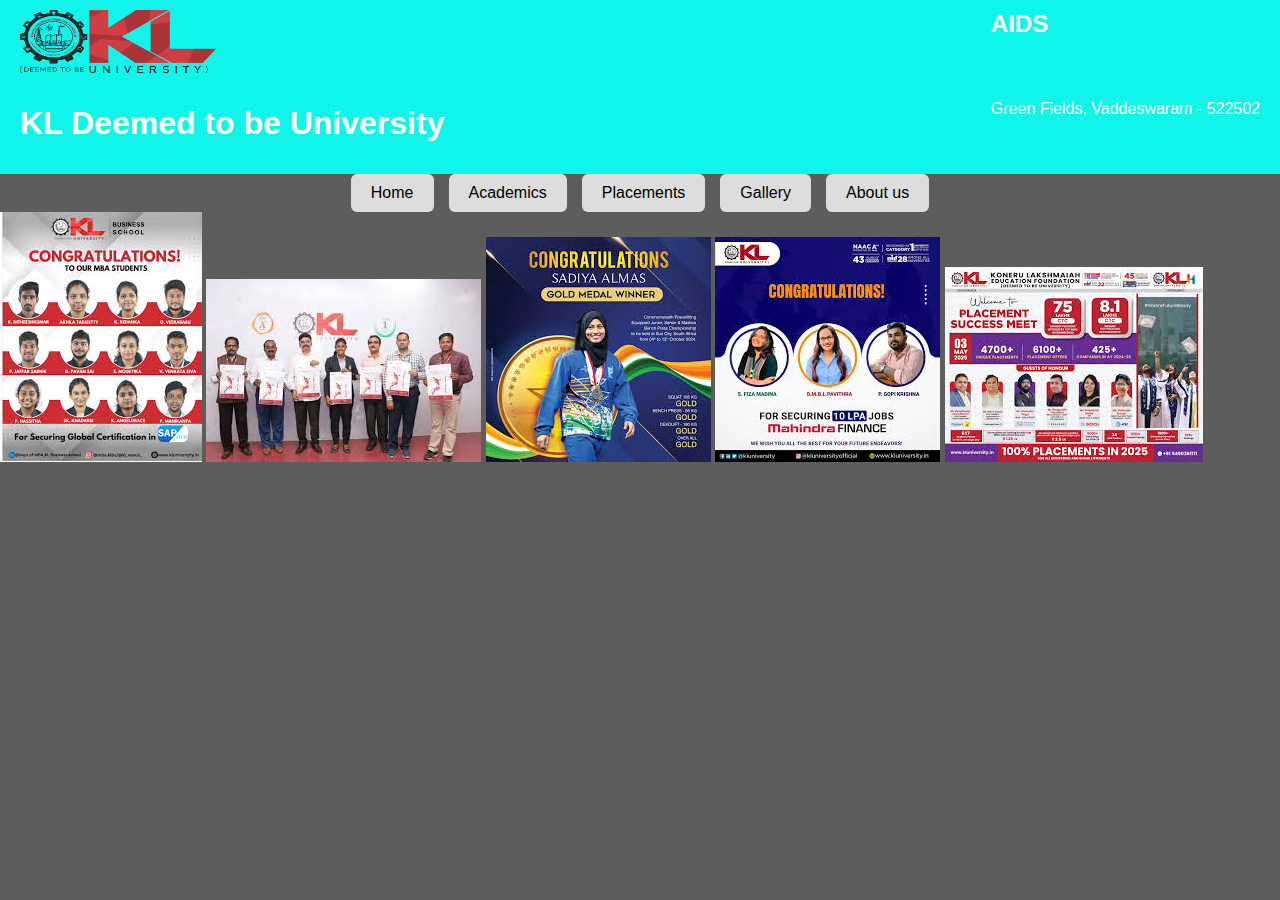
<file: KL-Homepage/Index.html>
<!DOCTYPE html>
<html lang="en">
<head>
    <meta charset="UTF-8">
    <meta name="viewport" content="width=device-width, initial-scale=1.0">
    <title>Products</title>
    <link rel = "stylesheet" type = "text/css" href = "Styles.css"
</head>
<body>
    <div class = "header"> 
    <div class = "Container">
        <div class = "logo">
            <img src="kl_logo.png" alt="KL Logo" width = "200px" height = "100px">
        </div>

        </div>
        <div class = "dept">
            AIDS
        </div
       



        <div class = "title"> 
            <h1>KL Deemed to be University</h1>
            <p>Green Fields, Vaddeswaram - 522502</p>
        </div>

        <div class = "nav" 
        <button></button>
        <button>Home</button>
        <button>Academics</button>
        <button>Placements</button>
        <button>Gallery</button>
        <button>About us</button>


    </div>
            <div class = "gallery"></div>
            <img src = "image1.jpg">
            <img src = "image2.jpg">
            <img src = "image3.jpg">
            <img src = "image4.jpg">
            <img src = "image5.jpg">

    </div>
    
</body>
</html>
</file>
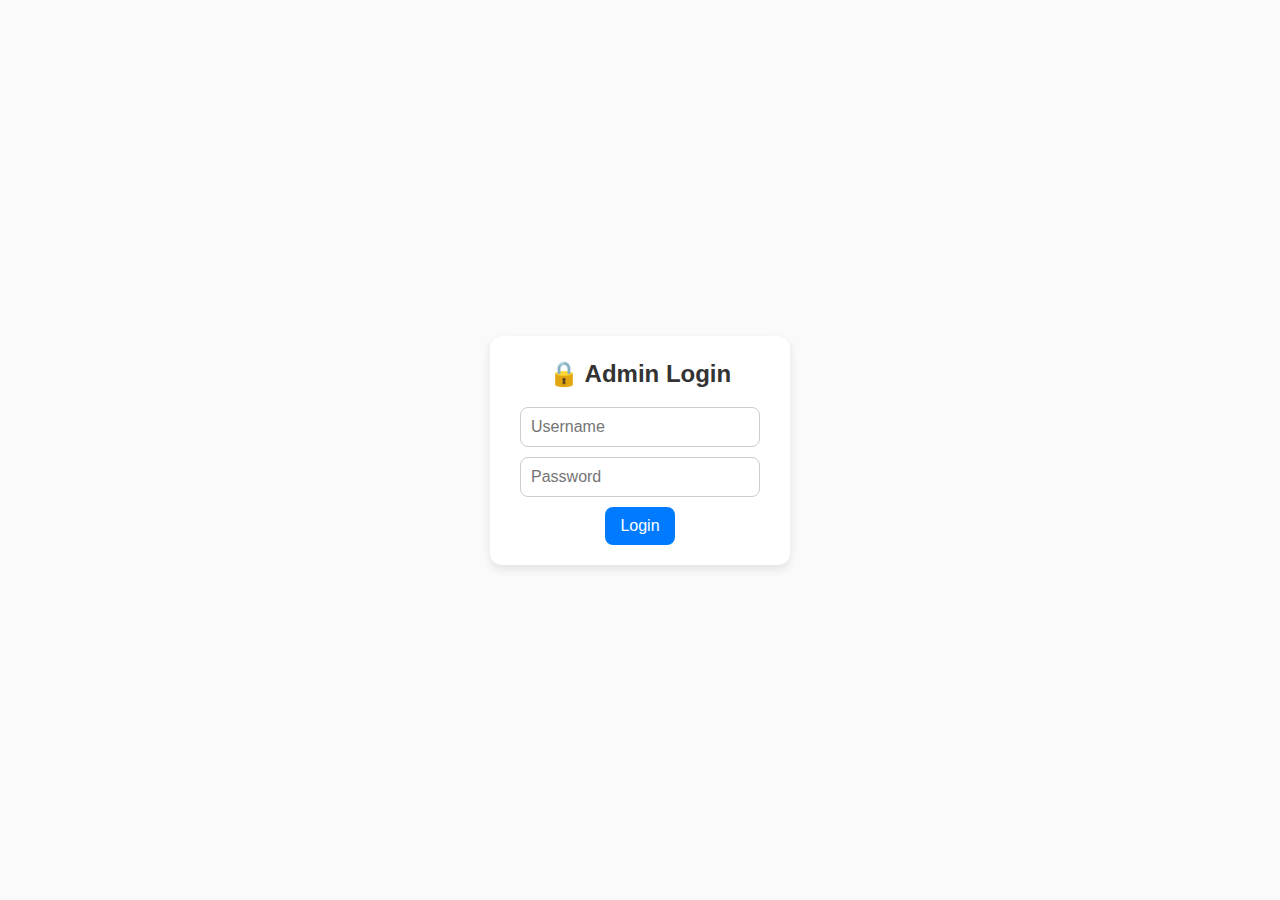
<file: admin.html>
<!DOCTYPE html>
<html lang="en">
<head>
  <meta charset="UTF-8">
  <meta name="viewport" content="width=device-width, initial-scale=1.0">
  <title>Admin Login</title>
  <link rel="stylesheet" href="style.css">
  <style>
    body {
      font-family: Arial, sans-serif;
      background-color: #fafafa;
      display: flex;
      flex-direction: column;
      align-items: center;
      justify-content: center;
      height: 100vh;
    }

    .admin-container {
      background: white;
      padding: 20px 30px;
      border-radius: 12px;
      box-shadow: 0 4px 10px rgba(0,0,0,0.1);
      text-align: center;
      width: 300px;
    }

    input {
      display: block;
      width: 100%;
      margin: 10px 0;
      padding: 10px;
      border: 1px solid #ccc;
      border-radius: 8px;
      font-size: 16px;
    }

    button {
      background-color: #007bff;
      color: white;
      border: none;
      padding: 10px 15px;
      font-size: 16px;
      border-radius: 8px;
      cursor: pointer;
    }

    button:hover {
      background-color: #0056b3;
    }

    .admin-content {
      display: none;
      margin-top: 20px;
    }
  </style>
</head>
<body>
  <div class="admin-container">
    <h2>🔒 Admin Login</h2>
    <input type="text" id="admin-user" placeholder="Username">
    <input type="password" id="admin-pass" placeholder="Password">
    <button id="login-btn">Login</button>

    <div class="admin-content" id="admin-content">
      <h3>Welcome, Admin!</h3>
      <p>Redirecting to product page...</p>
    </div>
  </div>

  <script>
    const loginBtn = document.getElementById("login-btn");
    const adminContent = document.getElementById("admin-content");

    loginBtn.addEventListener("click", () => {
      const user = document.getElementById("admin-user").value.trim();
      const pass = document.getElementById("admin-pass").value.trim();

      if (user === "admin" && pass === "admin") {
        localStorage.setItem("isAdmin", "true");
        adminContent.style.display = "block";

        // Redirect after short delay
        setTimeout(() => {
          window.location.href = "product.html";
        }, 1200);
      } else {
        alert("❌ Invalid username or password");
      }
    });
  </script>
</body>
</html>
</file>
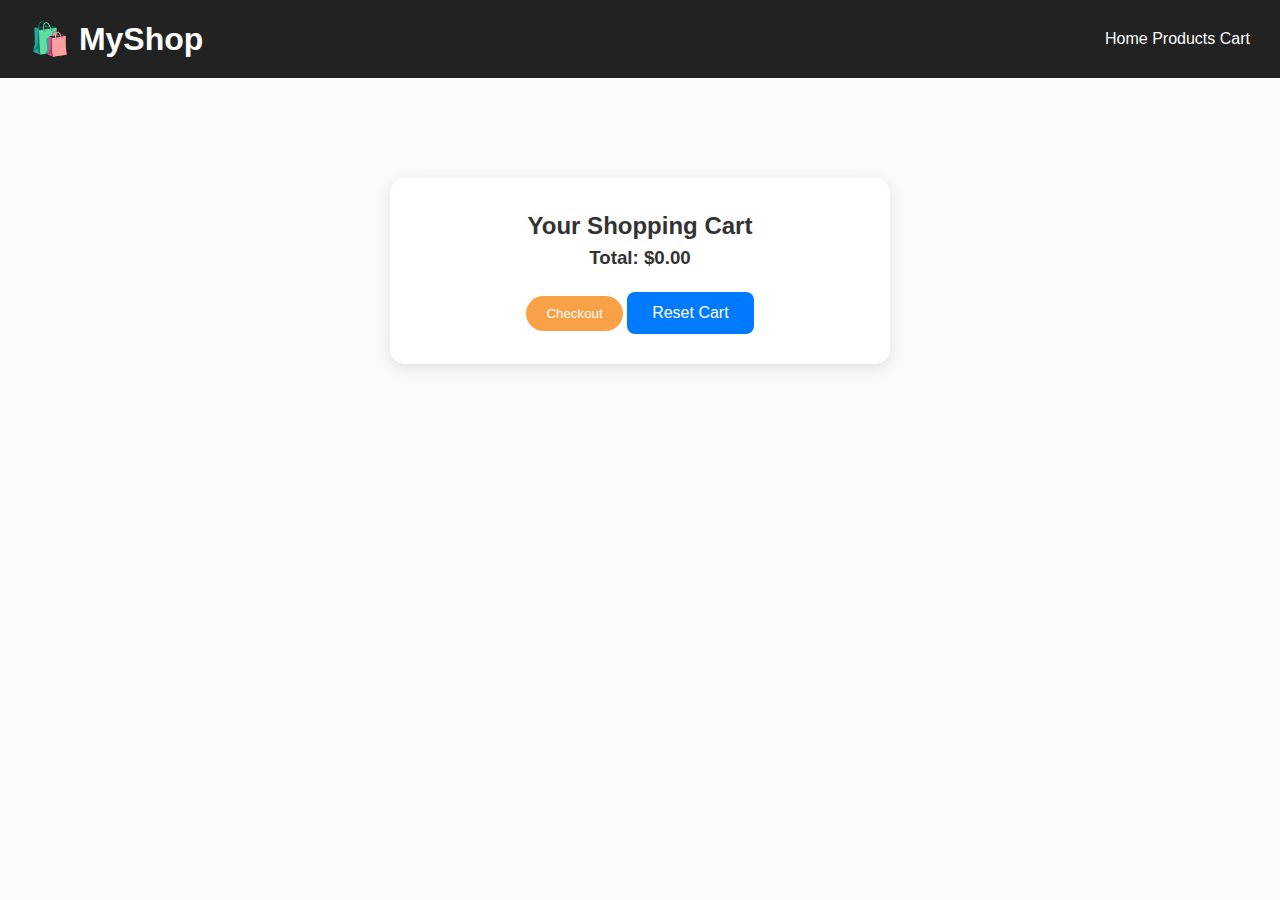
<file: cart.html>
<!DOCTYPE html>
<html lang="en">
<head>
  <meta charset="UTF-8">
  <meta name="viewport" content="width=device-width, initial-scale=1.0">
  <title>E-commerce</title>
  <link rel="stylesheet" href="style.css">
</head>
<body>
  <header>
    <h1>🛍️ MyShop</h1>
    <nav>
      <a href="index.html">Home</a>
      <a href="product.html">Products</a>
      <a href="cart.html">Cart</a>
    </nav>
  </header>

  <section class="cart-container">
    <h2>Your Shopping Cart</h2>
    <div id="cart-items"></div>
    <h3 id="total">Total: $0.00</h3>
    <button id="checkout-btn">Checkout</button>
    <button id="reset-btn">Reset Cart</button>
  </section>

  <script src="script.js"></script>
</body>
</html>
</file>
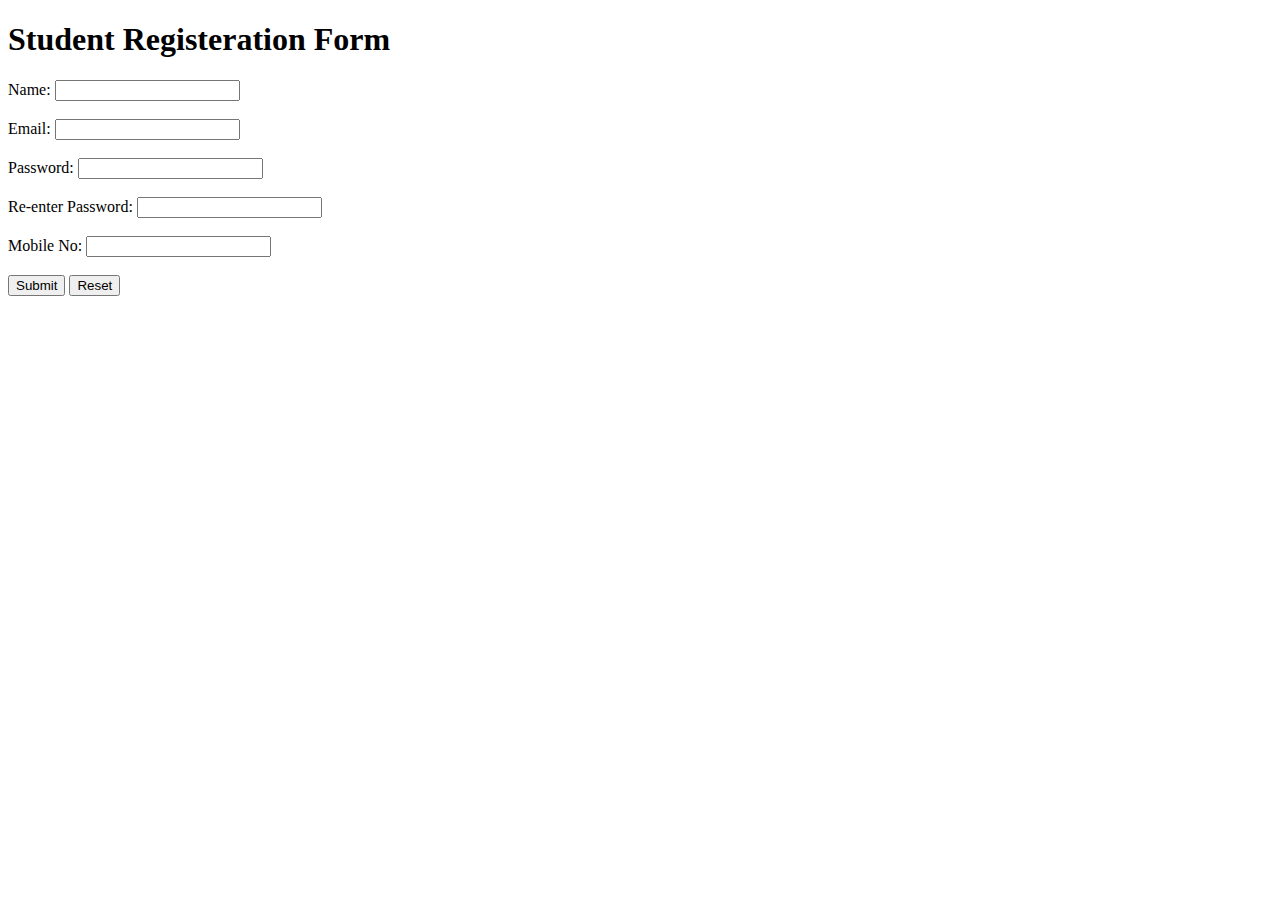
<file: form_validate.html>
<!DOCTYPE html>
<html lang="en">
<head>
    <meta charset="UTF-8">
    <meta name="viewport" content="width=device-width, initial-scale=1.0">
    <title>Form Validation</title>
    <script>
        function validate(form){
            if(Form1.t1.value == ""){
                alert("Please enter your name");
                return false;
            }
            if(Form1.email.value == ""){
                alert("Enter an email");
                return false;
            }
            if(Form1.p1.value == ""){
                alert("Enter a password dumbass");
                return false;
            }
            if(Form1.p2.value == ""){
                alert("You must enter the password again");
                return false;
            }
            if(Form1.p1.value != Form1.p2.value){
                alert("Rey kojja make sure the passwords match");
                return false;
            }
            if(Form1.mobile.value.length != 10){
                alert("Enter a valid mobile number");
                return false;
            }
        
        }
    </script>
</head>
<body>
    <h1>Student Registeration Form</h1>
   
    <form name = "Form1">
        Name: <input type = "text" name = "t1"><br><br>
        Email: <input type = "email" name = "email"><br><br>
        Password: <input type = "password" name = "p1"><br><br>
        Re-enter Password: <input type = "password" name = "p2"><br><br>
        Mobile No: <input type = "text" name = "mobile"><br><br>
         <input type = "submit" name = "mobile" onclick = "return validate(this.form)">
         <input type = "reset" value = "Reset">
      


    </form>
    
</body>
</html>
</file>
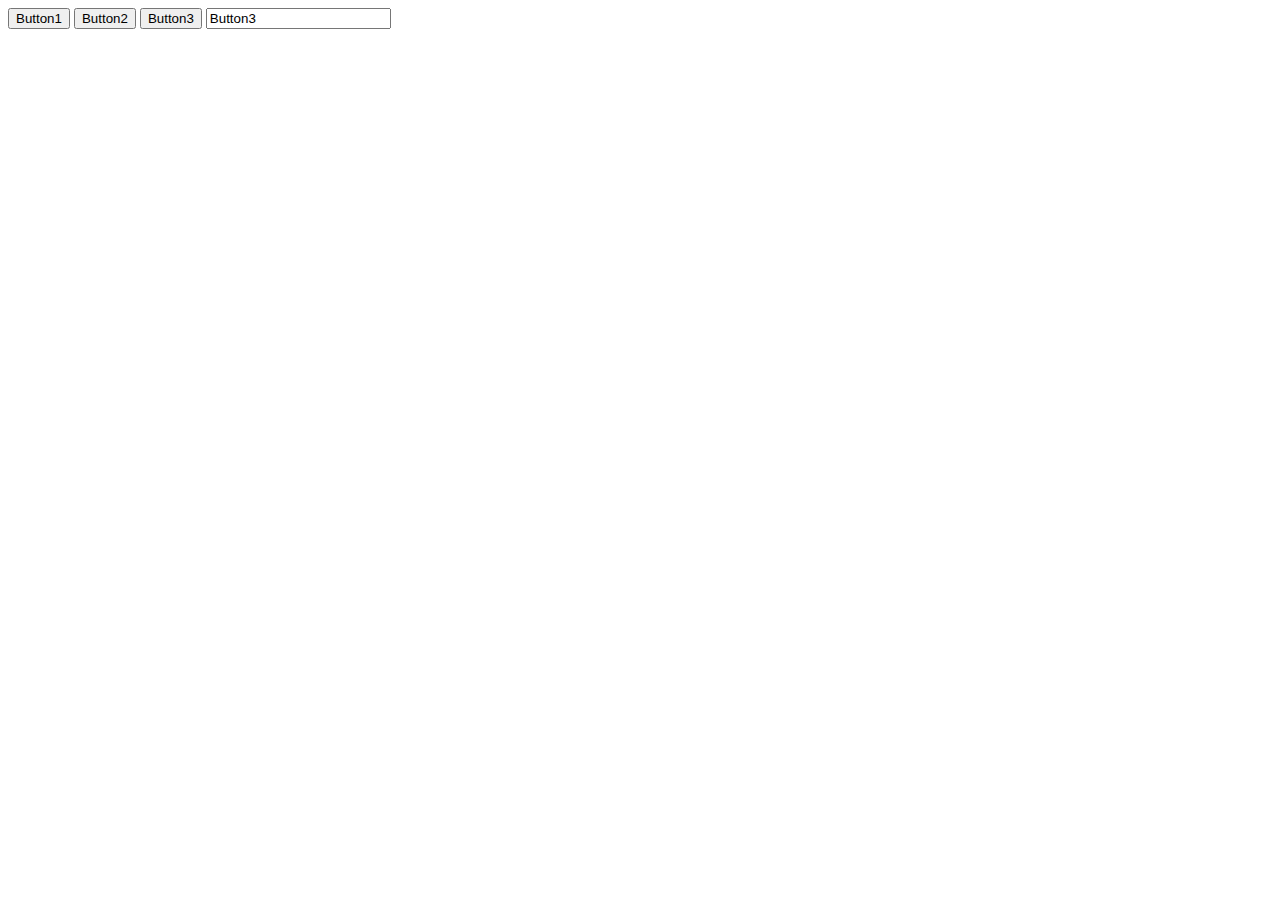
<file: intrinsic_event.html>
<!DOCTYPE html>
<html lang="en">
<head>
    <meta charset="UTF-8">
    <meta name="viewport" content="width=device-width, initial-scale=1.0">
    <title>Event Handling</title>
</head>
<body>
    <input type = "submit" value = "Button1" onmouseover = "alert('Button1 clicked')">
    <input type = "submit" value = "Button2" onclick = "alert('Button2 clicked')">
    <input type = "submit" value = "Button3" onmouseout = "alert('Button3 clicked')">
    <input type = "text" value = "Button3" onkeyup="alert('Button4 clicked')">
    


    
</body>
</html>
</file>
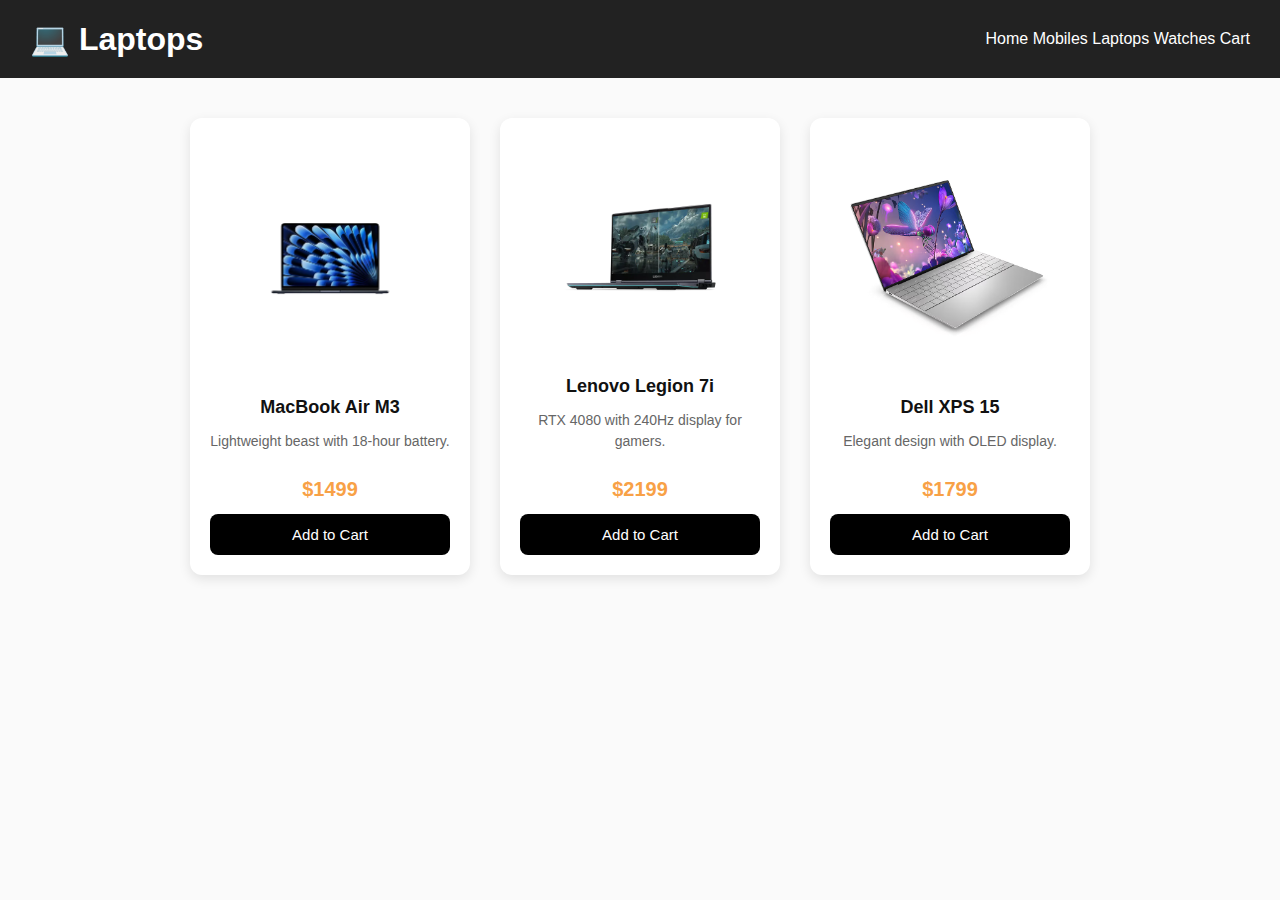
<file: laptops.html>
<!DOCTYPE html>
<html lang="en">
<head>
  <meta charset="UTF-8">
  <title>Laptops - MyShop</title>
  <link rel="stylesheet" href="style.css">
</head>
<body>
  <header>
    <h1>💻 Laptops</h1>
    <nav>
      <a href="product.html">Home</a>
      <a href="mobile.html">Mobiles</a>
      <a href="laptops.html">Laptops</a>
      <a href="watches.html">Watches</a>
      <a href="cart.html">Cart</a>
    </nav>
  </header>

  <section class="products-container">
    <div class="product-card">
      <img src="macbook.png" alt="MacBook Air M3">
      <h3>MacBook Air M3</h3>
      <p>Lightweight beast with 18-hour battery.</p>
      <span class="price">$1499</span>
      <button onclick="addToCart('MacBook Air M3', 1499)">Add to Cart</button>
    </div>

    <div class="product-card">
      <img src="legion.png" alt="Lenovo Legion 7i">
      <h3>Lenovo Legion 7i</h3>
      <p>RTX 4080 with 240Hz display for gamers.</p>
      <span class="price">$2199</span>
      <button onclick="addToCart('Lenovo Legion 7i', 2199)">Add to Cart</button>
    </div>

    <div class="product-card">
      <img src="xps.png" alt="Dell XPS 15">
      <h3>Dell XPS 15</h3>
      <p>Elegant design with OLED display.</p>
      <span class="price">$1799</span>
      <button onclick="addToCart('Dell XPS 15', 1799)">Add to Cart</button>
    </div>
  </section>

  <script src="script.js"></script>
</body>
</html>
</file>
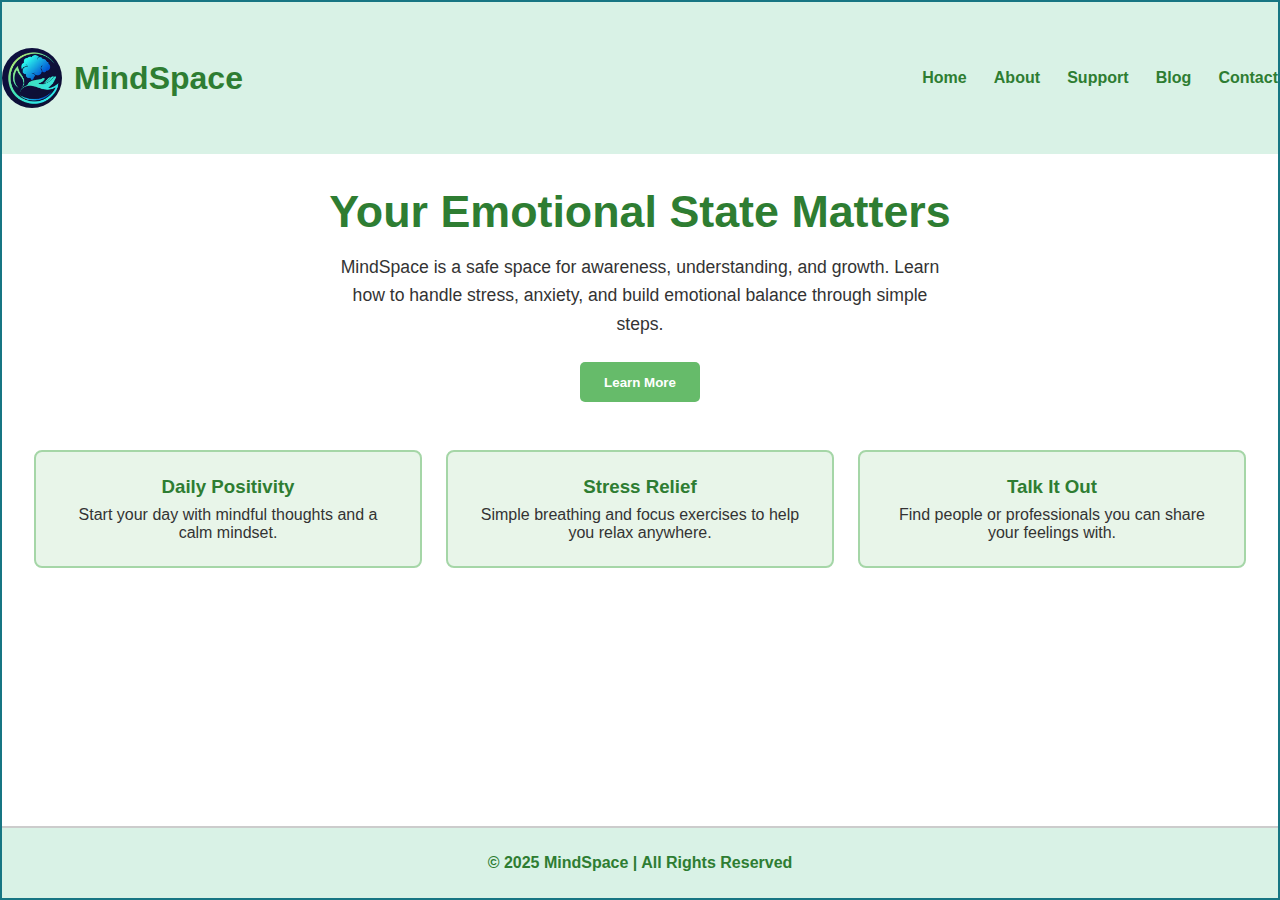
<file: Layout.html>
<!DOCTYPE html>
<html lang="en">
<head>
    <meta charset="UTF-8">
    <meta name="viewport" content="width=device-width, initial-scale=1.0">
    <title>MindSpace - Mental Health Support</title>
    <link rel="stylesheet" href="grindalignment.css">
</head>
<body>
    <div class="container">
        <!-- Header -->
        <header>
            <div class="logo">
                <img src="mind_logo.png" alt="MindSpace Logo">
                <h1>MindSpace</h1>
            </div>
            <nav>
                <ul>
                    <li>Home</li>
                    <li>About</li>
                    <li>Support</li>
                    <li>Blog</li>
                    <li>Contact</li>
                </ul>
            </nav>
        </header>

        <!-- Main -->
        <main>
            <section class="intro">
                <h2>Your Emotional State Matters</h2>
                <p>
                    MindSpace is a safe space for awareness, understanding, and growth.
                    Learn how to handle stress, anxiety, and build emotional balance through simple steps.
                </p>
                <button>Learn More</button>
            </section>

            <section class="info">
                <div class="card">
                    <h3>Daily Positivity</h3>
                    <p>Start your day with mindful thoughts and a calm mindset.</p>
                </div>
                <div class="card">
                    <h3>Stress Relief</h3>
                    <p>Simple breathing and focus exercises to help you relax anywhere.</p>
                </div>
                <div class="card">
                    <h3>Talk It Out</h3>
                    <p>Find people or professionals you can share your feelings with.</p>
                </div>
            </section>
        </main>

        <!-- Footer -->
        <footer>
            <p>© 2025 MindSpace | All Rights Reserved</p>
        </footer>
    </div>
</body>
</html>
</file>
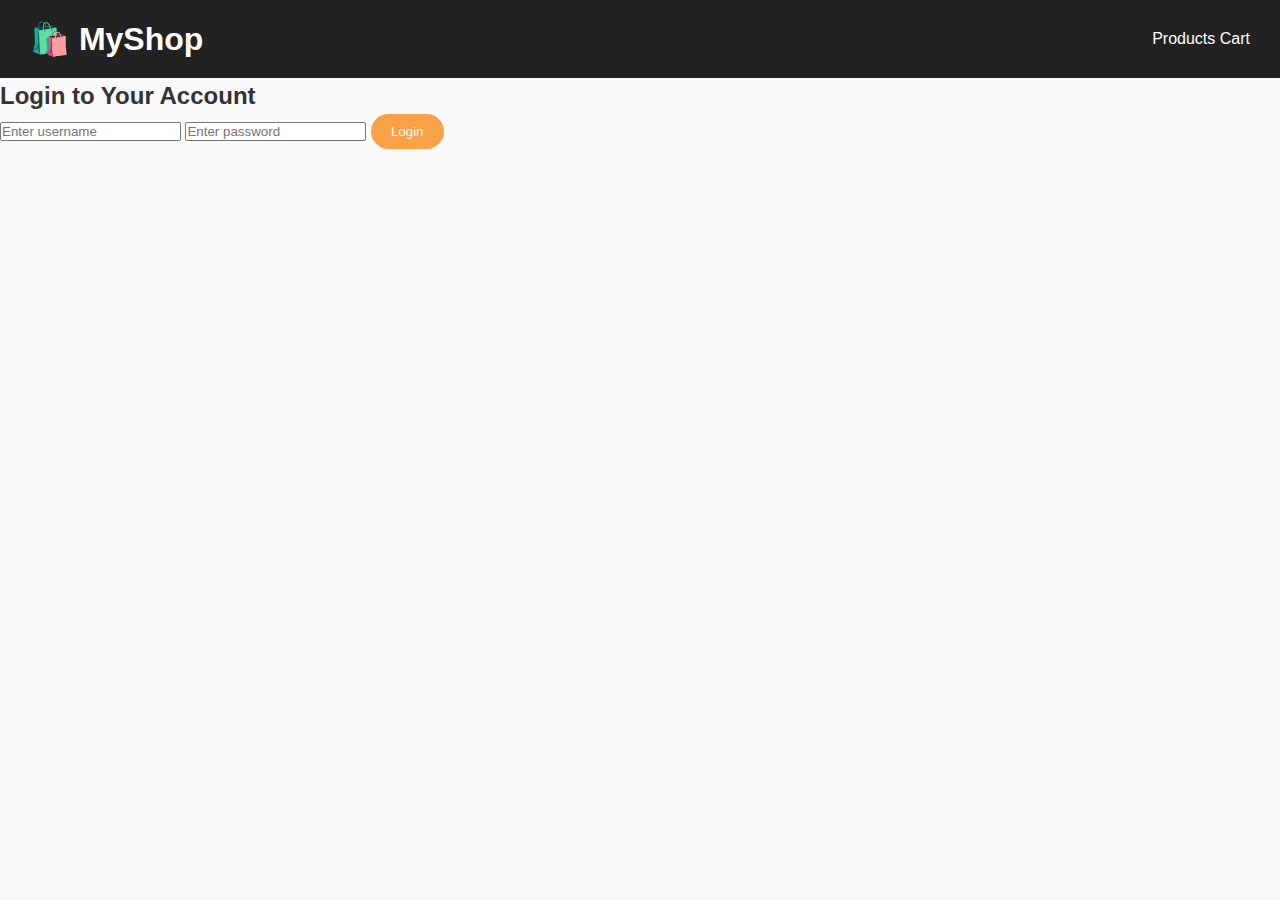
<file: login.html>
<!DOCTYPE html>
<html lang="en">
<head>
  <meta charset="UTF-8" />
  <meta name="viewport" content="width=device-width, initial-scale=1.0" />
  <title>Login - MyShop</title>
  <link rel="stylesheet" href="style.css" />
</head>
<body>
  <header>
    <h1>🛍️ MyShop</h1>
    <nav>
    
      <a href="product.html">Products</a>
      <a href="cart.html">Cart</a>
    </nav>
  </header>

  <section class="login-container">
    <h2>Login to Your Account</h2>
    <form id="login-form">
      <input type="text" id="username" placeholder="Enter username" required />
      <input type="password" id="password" placeholder="Enter password" required />
      <button type="submit">Login</button>
    </form>
    <p id="login-status"></p>
  </section>
 
  <script src="script.js"></script>
</body>
</html>
</file>
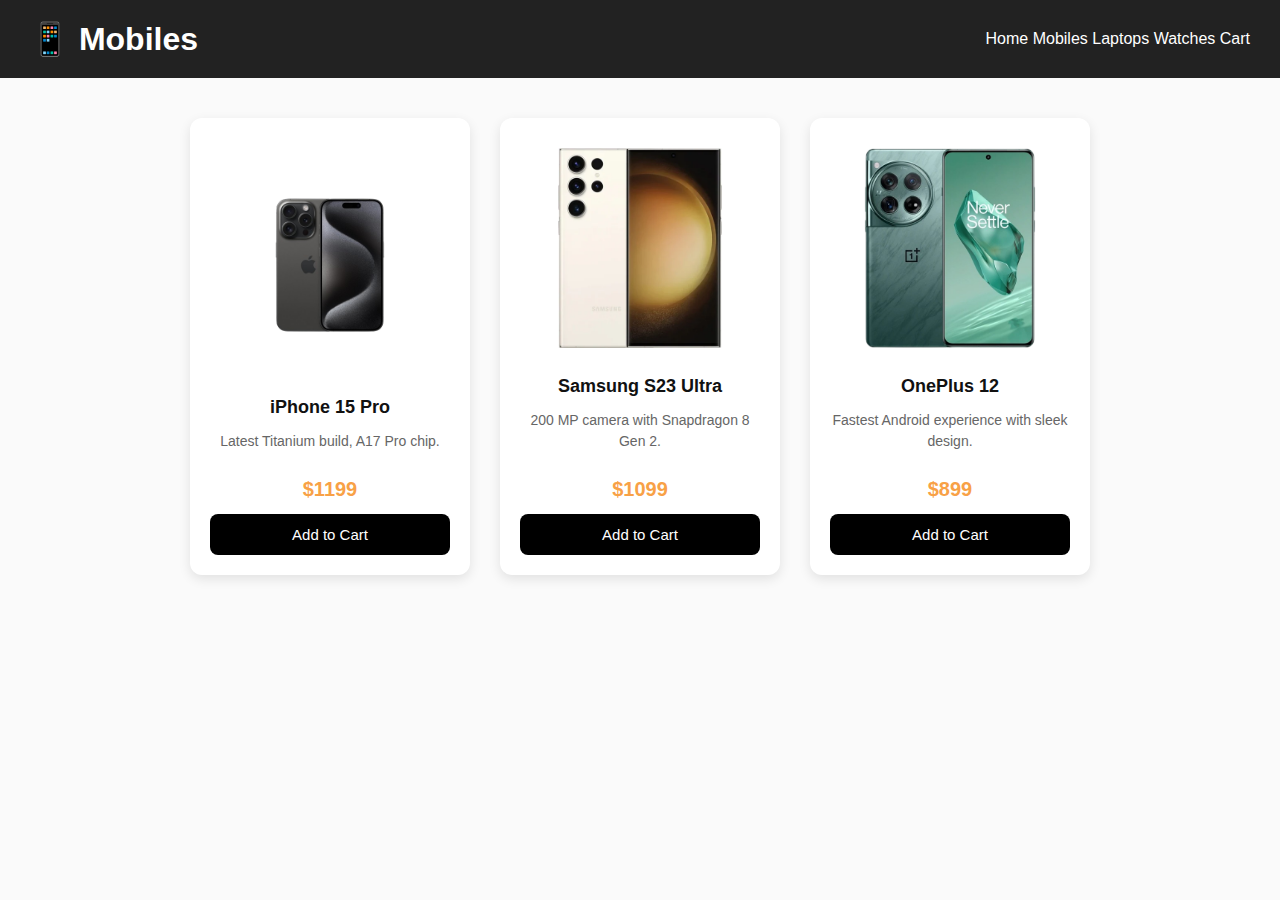
<file: mobile.html>
<!DOCTYPE html>
<html lang="en">
<head>
  <meta charset="UTF-8">
  <title>Mobiles - MyShop</title>
  <link rel="stylesheet" href="style.css">
</head>
<body>
  <header>
    <h1>📱 Mobiles</h1>
    <nav>
      <a href="product.html">Home</a>
      <a href="mobile.html">Mobiles</a>
      <a href="laptops.html">Laptops</a>
      <a href="watches.html">Watches</a>
      <a href="cart.html">Cart</a>
    </nav>
  </header>

  <section class="products-container">
    <div class="product-card">
      <img src="iphone.png" alt="iPhone 15 Pro">
      <h3>iPhone 15 Pro</h3>
      <p>Latest Titanium build, A17 Pro chip.</p>
      <span class="price">$1199</span>
      <button onclick="addToCart('iPhone 15 Pro', 1199)">Add to Cart</button>
    </div>

    <div class="product-card">
      <img src="s23.png" alt="Samsung S23 Ultra">
      <h3>Samsung S23 Ultra</h3>
      <p>200 MP camera with Snapdragon 8 Gen 2.</p>
      <span class="price">$1099</span>
      <button onclick="addToCart('Samsung S23 Ultra', 1099)">Add to Cart</button>
    </div>

    <div class="product-card">
      <img src="Oneplus.png.png" alt="OnePlus 12">
      <h3>OnePlus 12</h3>
      <p>Fastest Android experience with sleek design.</p>
      <span class="price">$899</span>
      <button onclick="addToCart('OnePlus 12', 899)">Add to Cart</button>
    </div>
  </section>

  <script src="script.js"></script>
</body>
</html>
</file>
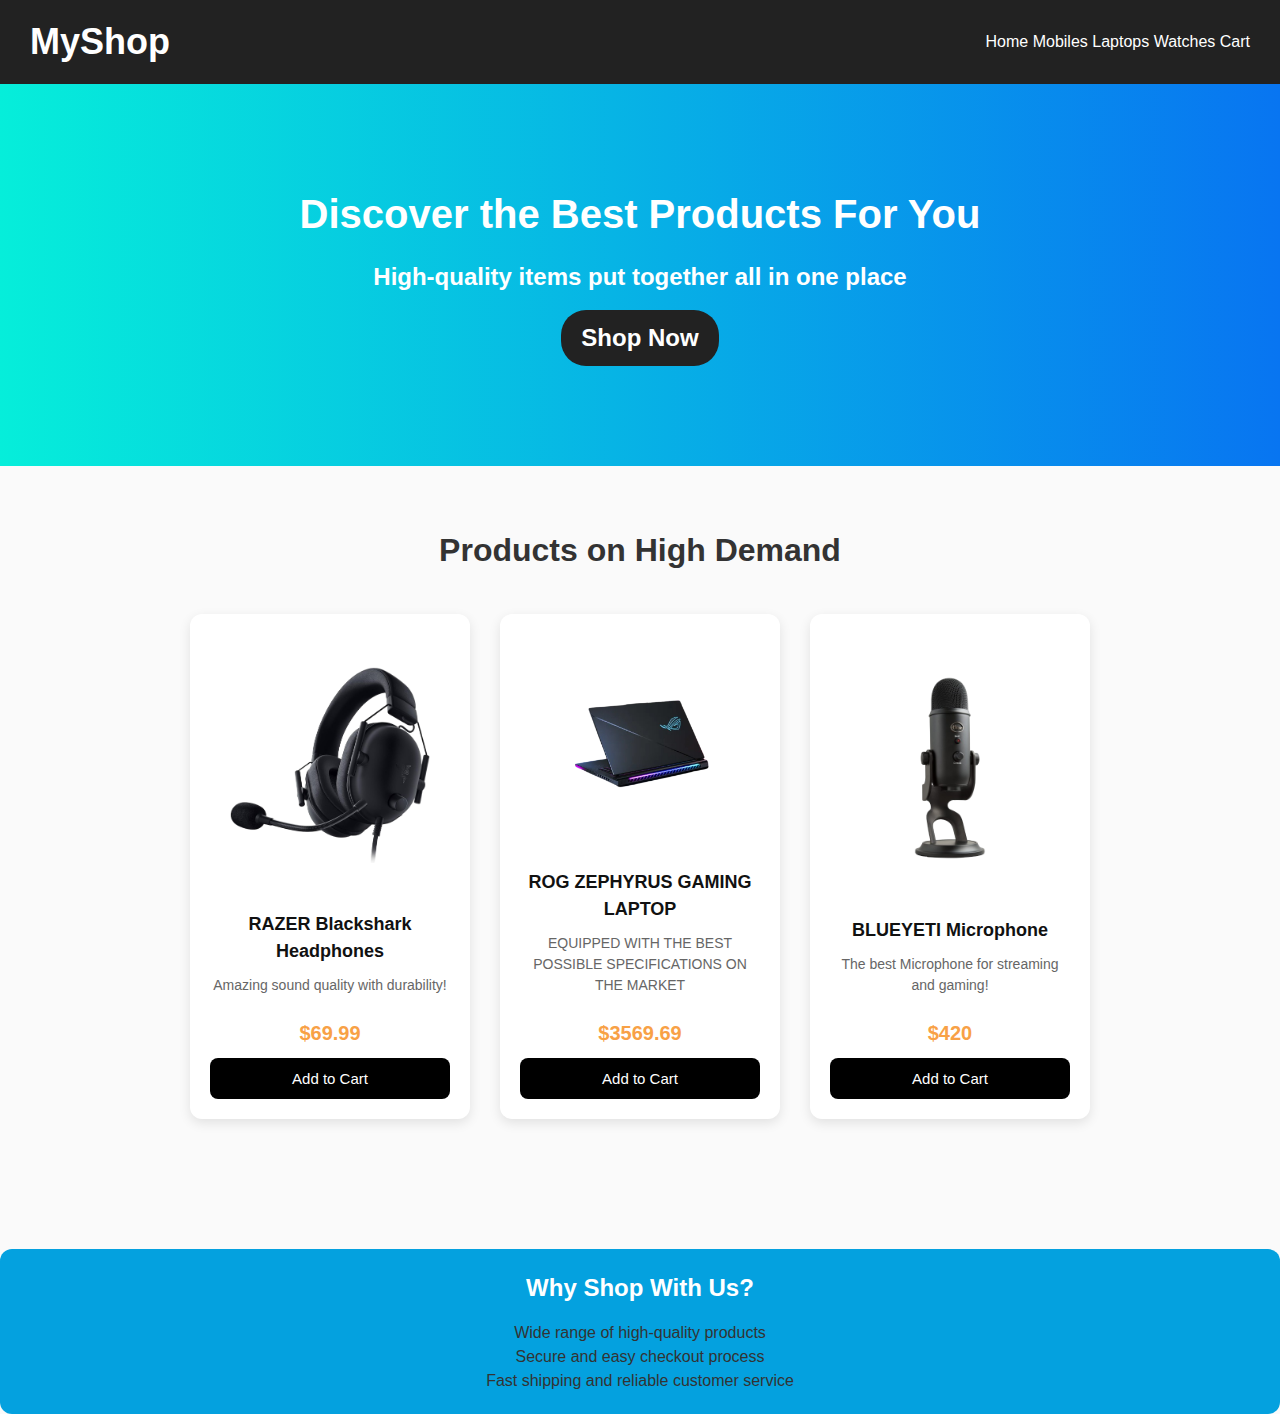
<file: product.html>
<!DOCTYPE html>
<html lang="en">
<head>
  <meta charset="UTF-8">
  <meta name="viewport" content="width=device-width, initial-scale=1.0">
  <title>Product Showcase</title>
  <link rel="stylesheet" href="style.css">
</head>
<body>
  <!-- Header -->
  <header>
    <div class="logo"><h2>MyShop</h2></div>
   <nav>
  <a href="product.html">Home</a>
  <a href="mobile.html">Mobiles</a>
  <a href="laptops.html">Laptops</a>
  <a href="watches.html">Watches</a>
  <a href="cart.html">Cart</a>
</nav>

  </header>

  <!-- Hero Section -->
  <section class="hero" id="home">
    <h1>Discover the Best Products For You</h1>
    <p><h2>High-quality items put together all in one place</h2></p>
    <a href="#products" class="btn"><h2>Shop Now</h2></a>
  </section>

  <!-- Product Section -->
  <section class="products" id="products">
    <h1>Products on High Demand</h1>
    <div class="products-container">
      <div class="product-card">
        <img src="razer.png" alt="Product 1">
        <h3>RAZER Blackshark Headphones</h3>
        <p>Amazing sound quality with durability!</p>
        <span class="price">$69.99</span>
        <button onclick="addToCart('RAZER Blackshark Headphones', 69.99)">Add to Cart</button>
      </div>

      <div class="product-card">
        <img src="rog.png" alt="Product 2">
        <h3>ROG ZEPHYRUS GAMING LAPTOP</h3>
        <p>EQUIPPED WITH THE BEST POSSIBLE SPECIFICATIONS ON THE MARKET</p>
        <span class="price">$3569.69</span>
        <button onclick="addToCart('HyperX Alloy Origins', 69.69)">Add to Cart</button>
      </div>

      <div class="product-card">
        <img src="blueyeti.png" alt="Product 3">
        <h3>BLUEYETI Microphone</h3>
        <p>The best Microphone for streaming and gaming!</p>
        <span class="price">$420</span>
        <button onclick="addToCart('BLUEYETI Microphone', 420)">Add to Cart</button>
      </div>
    </div>
  </section>
   <section class = "highlights">
    <h2>Why Shop With Us?</h2>
      <ul></ul>Wide range of high-quality products</li>
      <ul></ul>Secure and easy checkout process</li>
      <ul>Fast shipping and reliable customer service</li>
    </ul>   
  <!-- Put script at the END so functions exist before they're called -->
  <script src="script.js"></script>
</body>
</html>
</file>
<file: KL-Homepage/Styles.css>
body{
    margin: 0;
    background-color: rgba(0, 0, 0, 0.637);
    font-family: Arial, Helvetica, sans-serif;
}
/* Header */
.header {
    display: grid;
    grid-template-columns: 1fr auto;
    background-color: #0ff5ea;
    color: white;
    padding: 10px 20px;
}

.header img {
    height: 70px;
}

.dept {
    font-size: 24px;
    font-weight: bold;
    text-transform: uppercase;
}

.container{
    display: grid;
    grid-template-rows: auto auto auto 1fr ;
    gap: 10px;
}

.dept {
    font-size: 24px;
    font-weight: bold;
    text-transform: uppercase;
}

/* Title */
.title {
    text-align: center;
}

.title h1 {
    color: red;
    margin-bottom: 5px;
}

.title p {
    color: darkred;
    font-weight: bold;
}
/* Navbar */
.nav {
    display: flex;
    justify-content: center;
    gap: 15px;
}

.nav button {
    background-color: #ddd;
    border: none;
    padding: 10px 20px;
    border-radius: 6px;
    cursor: pointer;
    font-size: 16px;
}
.nav button:hover {
    background-color: #b50000;
    color: white;
}


.gallery img {
    width: 100%;
    height: auto;
    border-radius: 8px;
    box-shadow: 0 4px 8px rgba(0, 0, 0, 0.2);
    transition: transform 0.3s;
}
</file>
<file: grindalignment.css>
* {
    margin: 0;
    padding: 0;
    box-sizing: border-box;
    font-family: Arial, sans-serif;
}

.container {
    display: grid;
    grid-template-rows: 17% 75%;
    height: 100vh;
    border: 2px solid #177683;
}

/* Header */
header {
    display: flex;
    justify-content: space-between;
    align-items: center;
    padding: 80%
    order-bottom: 5px solid #ccc;
    background-color: #d9f2e6;
}

.logo {
    display: flex;
    align-items: center;
    gap: 12px;
}

.logo img {
    width: 60px;
    height: 60px;
    border-radius: 50%;
    object-fit: cover;
}

header h1 {
    color: #2e7d32;
    font-size: 2rem;
    
}

nav ul {
    display: flex;
    list-style: none;
    gap: 1.7rem;
}

nav li {
    cursor: pointer;
    font-weight: bold;
    color: #2e7d32;
}

nav li:hover {
    color: #1b5e20;
}

/* Main */
main {
    padding: 2rem;
    background-color: #ffffff;
    color: #333;
}

.intro {
    text-align: center;
    margin-bottom: 3rem;
}

.intro h2 {
    color: #2e7d32;
    font-size: 2.8rem;
    margin-bottom: 1rem;
}

.intro p {
    max-width: 600px;
    margin: auto;
    font-size: 1.1rem;
    line-height: 1.6;
}

button {
    margin-top: 1.5rem;
    background-color: #66bb6a;
    border: none;
    padding: 0.8rem 1.5rem;
    border-radius: 5px;
    color: white;
    font-weight: bold;
    cursor: pointer;
}

button:hover {
    background-color: #57a55c;
}

/* Info section using grid (concept from your code) */
.info {
    display: grid;
    grid-template-columns: repeat(auto-fit, minmax(250px, 1fr));
    gap: 1.5rem;
    margin-top: 2rem;
}

.card {
    background-color: #e8f5e9;
    padding: 1.5rem;
    border-radius: 8px;
    border: 2px solid #a5d6a7;
    text-align: center;
}

.card h3 {
    color: #2e7d32;
    margin-bottom: 0.5rem;
}

/* Footer */
footer {
    display: flex;
    align-items: center;
    justify-content: center;
    border-top: 2px solid #ccc;
    background-color: #d9f2e6;
    color: #2e7d32;
    font-weight: bold;
}
</file>
<file: style.css>
/* Basic Reset */
* {
  margin: 0;
  padding: 0;
  box-sizing: border-box;
}

/* Global Styles */
body {
  font-family: 'Poppins', sans-serif;
  color: #333;
  background: #fafafa;
  line-height: 1.5;
}

/* Header */
header {
  display: flex;
  justify-content: space-between;
  align-items: center;
  background: #222;
  color: #fff;
  padding: 15px 30px;
}

.logo {
  font-size: 1.5em;
  font-weight: 700;
}

nav ul {
  display: flex;
  list-style: none;
}

nav li {
  margin-left: 20px;
}

nav a {
  color: #fff;
  text-decoration: none;
  font-weight: 500;
  transition: color 0.3s;
}

nav a:hover {
  color: #f8c146;
}

/* Hero Section */
.hero {
  text-align: center;
  background: linear-gradient(to right, #06eeda, #0875f1);
  color: #fff;
  padding: 100px 20px;
}

.hero h1 {
  font-size: 2.5em;
}

.hero p {
  margin: 15px 0;
}

.btn {
  display: inline-block;
  background: #222;
  color: #fff;
  padding: 10px 20px;
  text-decoration: none;
  border-radius: 25px;
  transition: background 0.3s;
}

.btn:hover {
  background: #000;
}

/* Products Section */
.products {
  text-align: center;
  padding: 60px 20px;
}

.product-grid {
  display: grid;
  grid-template-columns: repeat(auto-fit, minmax(250px, 1fr));
  gap: 25px;
  margin-top: 30px;
}

.product-card {
 background: #fff;
  border-radius: auto;
  padding: auto;
  box-shadow: 0 2px 10px rgba(0,0,0,0.1);
  display: flex;
  flex-direction: column;
  align-items: center;
  justify-content: space-between;
  text-align: center;
  min-height: 380px; /* keeps all cards same height */
  transition: transform 0.2s;
}

.product-card:hover {
  transform: scale(1.03);
}

.product-card img {
  width:auto;
  border-radius: auto;
  font-size: 0.95em;
  color: #666;
  margin: 10px 0;
  flex-grow: 1;
}

.product-card h3 {
  margin-top: 15px;
  color: #222;
}

.product-card p {
  font-size: 0.95em;
  color: #666;
}

.price {
 display: block;
  margin: 10px 0;
  font-weight: bold;
  color: #f8a146;
}

button {
  background: #f8a146;
  color: #fff;
  border: none;
  padding: 10px 20px;
  border-radius: 25px;
  cursor: pointer;
  transition: background 0.3s;
}

button:hover {
  background: #f18b0a;
}

/* About Section */
.about, .contact {
  text-align: center;
  padding: 60px 20px;
  background: #fff;
  margin: 20px 0;
  border-radius: 10px;
}

/* Footer */
footer {
  text-align: center;
  background: #f7f7f7;
  color: #000000;
  padding: 20px 30px;
  margin-top: 0.2px;
}
.product-card img {
  width: 50%;
  border-radius: 8px;
  text-align: center;
}

.button-wrapper {
 
  background: #000000;
  color: #ffffff;
  padding: 10px 20px;
  text-decoration: none;
  transition: background 0.3s;
  margin-top: 20px;
  display: flex;         /* Use flexbox for robust centering */
  justify-content: center; /* Centers content horizontally */
  align-items: center;   /* Centers content vertically */

}
/* Center the cart container */
.cart-container {
  max-width: 500px;
  margin: 100px auto; /* centers horizontally */
  text-align: center;
  background-color: #fff;
  padding: 30px;
  border-radius: 15px;
  box-shadow: 0 4px 15px rgba(0,0,0,0.1);
}

/* Style the cart items */
#cart-items p {
  font-size: 18px;
  margin: 8px 0;
}

/* Total styling */
#reset-btn {
  background-color: #007bff;
  color: white;
  border: none;
  padding: 12px 25px;
  font-size: 16px;
  border-radius: 8px;
  cursor: pointer;
  margin-top: 20px;
  transition: background 0.3s;
}

#reset-btn:hover {
  background-color: #0056b3;
}


#checkout-btn:hover {
  background-color: #0056b3;
}


/* --- ADMIN PAGE STYLING --- */
.admin-container {
  text-align: center;
  background-color: #fff;
  margin: 80px auto;
  width: 80%;
  max-width: 800px;
  padding: 40px;
  border-radius: 15px;
  box-shadow: 0 4px 20px rgba(0, 0, 0, 0.1);
}

.admin-container h2 {
  margin-bottom: 15px;
}

.admin-section {
  margin-top: 30px;
}

#admin-cart-items p {
  font-size: 1.1rem;
  margin: 5px 0;
}

#admin-clear-cart,
#admin-clear-all {
  background-color: #000;
  color: white;
  border: none;
  border-radius: 8px;
  padding: 10px 20px;
  margin: 10px;
  cursor: pointer;
  font-size: 1rem;
}

#admin-clear-cart:hover,
#admin-clear-all:hover {
  background-color: #333;
}

.highlights {
  background-color: #04a1df;
  border: 1px solid #00000000;
  padding: 20px;
  border-radius: 12px;
  margin-top: 30px;
  text-align: center;
  width: auto;
  
}
.highlights h2 {
  color: #ffffff;
  margin-bottom: 15px;
}
.highlights ul {
  list-style: none;
}
.highliths ul li {
  font-size : 10px;
  padding: 8px 0;
}
/* PRODUCTS SECTION CLEAN FIX */

/* Main products wrapper */
.products-container {
  display: flex;
  justify-content: center;
  align-items: stretch;
  gap: 30px;
  padding: 40px;
  flex-wrap: wrap;
}

/* Product Card */
.product-card {
  background: #fff;
  border-radius: 12px;
  padding: 20px;
  width: 280px;
  min-height: 420px;        /* Ensures equal height */
  display: flex;
  flex-direction: column;
  justify-content: flex-start;
  align-items: center;
  text-align: center;
  box-shadow: 0 4px 12px rgba(0,0,0,0.1);
  transition: 0.25s ease;
}

.product-card:hover {
  transform: translateY(-5px);
}

/* Product Image */
.product-card img {
  width: 200px;
  height: 200px;
  object-fit: contain;
  margin-bottom: 15px;
}

/* Title */
.product-card h3 {
  font-size: 18px;
  margin: 10px 0;
  color: #111;
}

/* Description */
.product-card p {
  color: #666;
  font-size: 14px;
  margin-bottom: 12px;
}

/* Price */
.product-card .price {
  font-size: 20px;
  font-weight: bold;
  color: #f8a146;
  margin: 10px 0;
}

/* Button */
.product-card button {
  margin-top: auto;         /* pushes button to bottom */
  width: 100%;
  padding: 12px 0;
  border: none;
  background: #000;
  color: white;
  border-radius: 8px;
  cursor: pointer;
  font-size: 15px;
  transition: 0.3s;
}

.product-card button:hover {
  background: #333;
}
</file>
